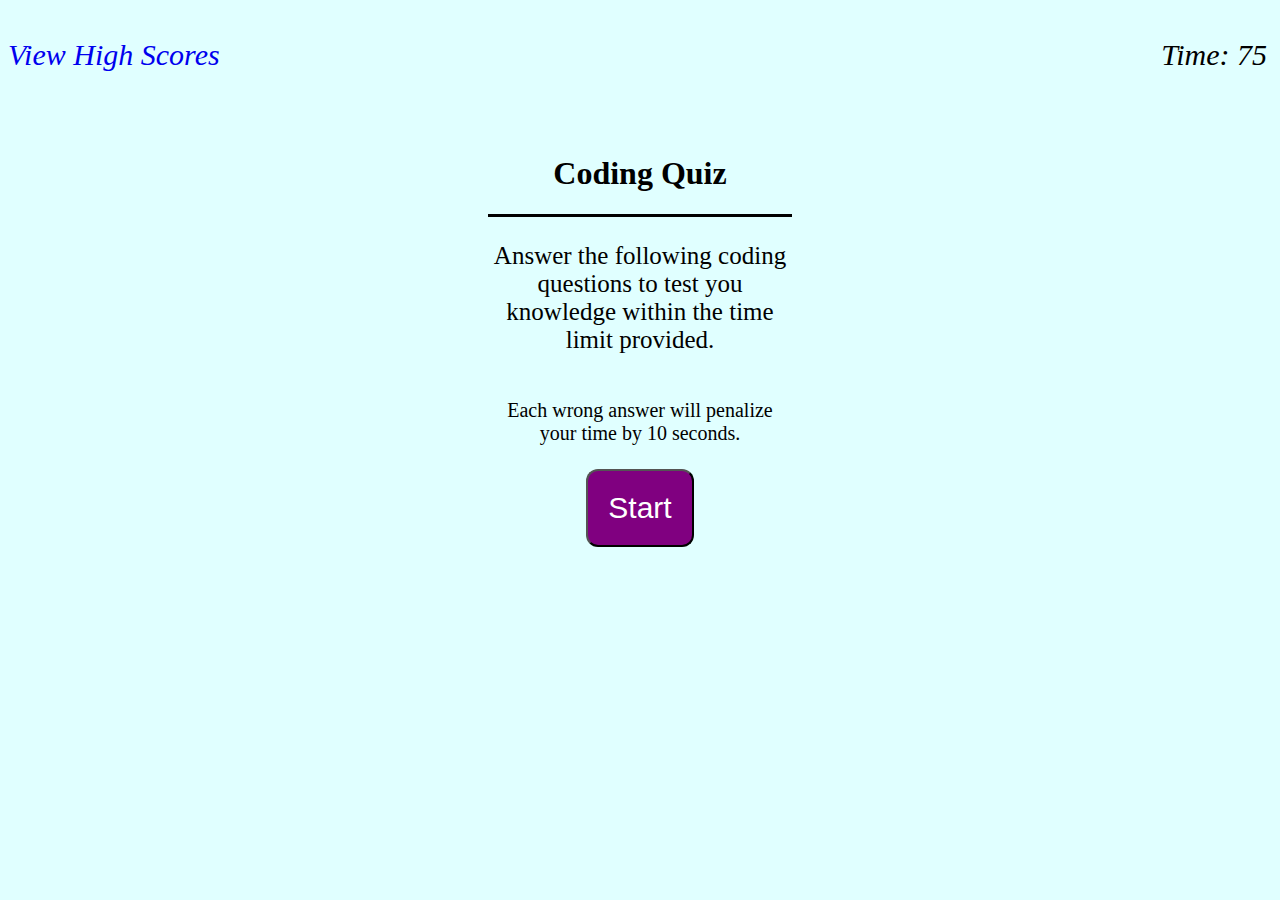
<file: index.html>
<!DOCTYPE html>
<html lang="en">
<head>
    <meta charset="UTF-8">
    <meta http-equiv="X-UA-Compatible" content="IE=edge">
    <meta name="viewport" content="width=device-width, initial-scale=1.0">
    <title>Coding Quiz</title>
    <link rel="stylesheet" href="./assets/style.css">
</head>

<body>
    <nav>
        <a href="./highscores.html">
            <p>View High Scores</p></a>
            <p>Time: <span id="timer">75</span></p>
    </nav>

    <main id="quiz">
        <div class="home">
            <h1><bold>Coding Quiz</bold></h1>
        </div>

        <div class="underh1">
            <p>Answer the following coding questions to test you knowledge within the time limit provided.</p>
            </div>

        <div class="rules">
            <p>Each wrong answer will penalize your time by 10 seconds.</p>
        </div>

            <!-- Start Quiz Button -->
        <div><button class="start-button">Start</button></div>    
  
    </main>
   <script src="./assets/script.js"></script> 

</body>
</html>
</file>
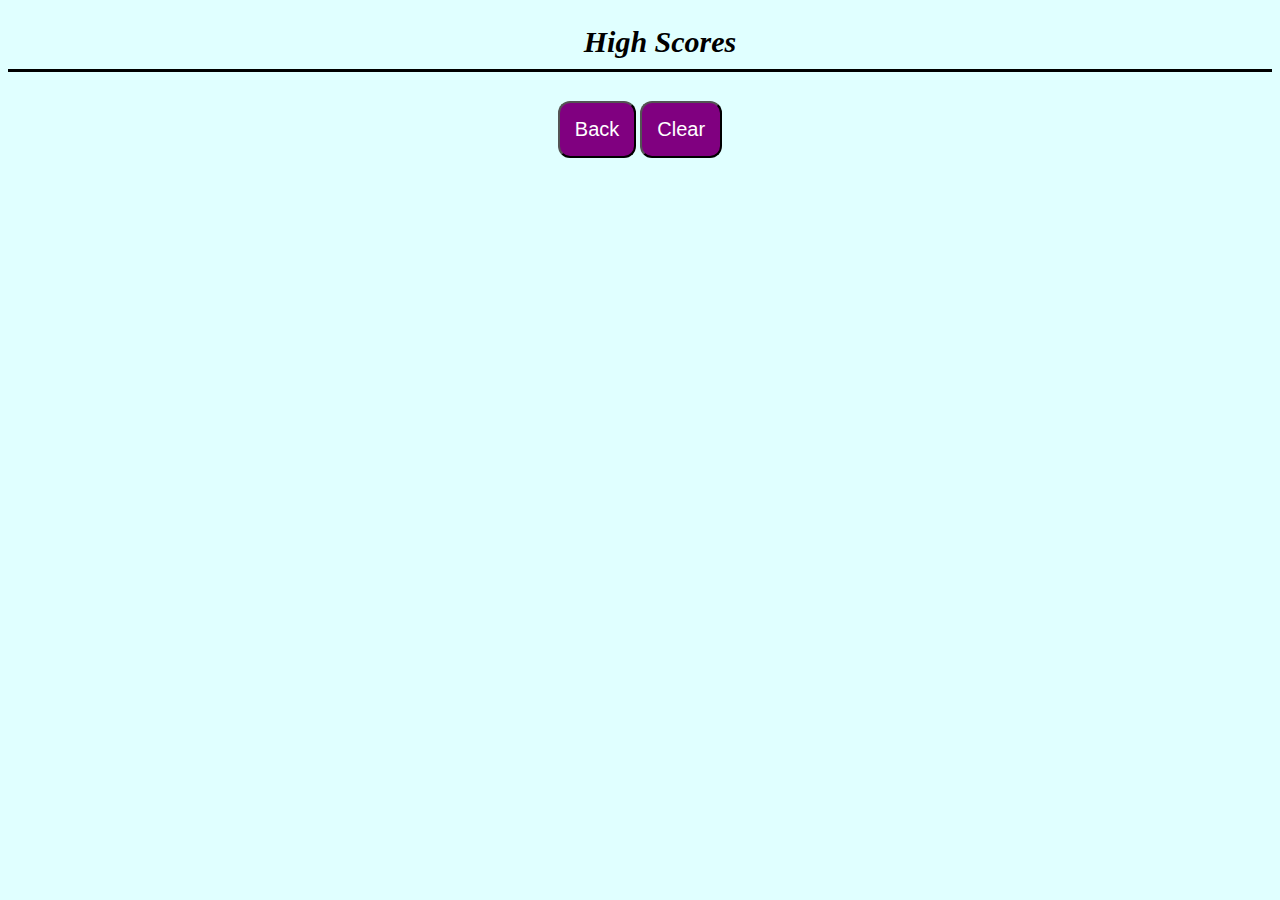
<file: highscores.html>
<!DOCTYPE html>
<html lang="en">
<head>
    <meta charset="UTF-8">
    <meta http-equiv="X-UA-Compatible" content="IE=edge">
    <meta name="viewport" content="width=, initial-scale=1.0">
    <link rel="stylesheet" href="./assets/style.css">
    <title>High Scores</title>
</head>
<body>
    
    <main>
        <h2>High Scores</h2>

        <div>    
            <a href="./index.html"><input type="button" id="back" value="Back"></a>
            <input type="button" id="clear" value="Clear">
        </div> 

        <div id="list">
            <ul></ul>
        </div>

    </main>
  <script src="./assets/scores.js"></script>  
</body>
</html>
</file>
<file: assets/style.css>
* {
    background-color: lightcyan;
}

nav {
    display: flex;
    justify-content: space-between;
    font-size: 30px;
    color: black;
    font-style: oblique;
    max-width: 100%;
}

#timer {
    padding-right: 5px;
    font-style: oblique;
}

div {
    display: flex;
    justify-content: center;
    align-items: center;
    text-align: center;
}

h1 {
    display: flex;
    justify-content: center;
    align-items: center;
}

.home {
    display: flex;
    justify-content: center;
    align-items: center;
    border-bottom: 3px solid black;
}

.underh1 {
    display: flex;
    justify-content: center;
    align-items: center;
    font-size: 25px;
}

.rules {
    display: flex;
    justify-content: center;
    align-items: center;
    font-size: 20px;
}

h2 {
    display: flex;
    justify-content: center;
    font-style: oblique;
    font-size: 30px;
    padding-left: 40px;
    border-bottom: 3px solid black;
    padding-bottom: 10px;
}

.start-button {
    background-color: purple;
    border-radius: 12px;
    font-size: 30px;
    color: white;
    padding: 20px;
    margin: 4px 2px;
    display: flex;
}

.start-button:hover {
    background-color: rgb(136, 89, 136);
}

input {
    display: flex;
    justify-content: center;
    align-items: center;
    background-color: purple;
    border-radius: 12px;
    font-size: 30px;
    color: white;
    padding: 10px;
    margin: 4px 2px; 
}

a:link {
    text-decoration: none;
}

input:hover {
    background-color: rgb(136, 89, 136);
}


#back {
    background-color: purple;
    border-radius: 12px;
    font-size: 20px;
    color: white;
    padding: 15px;
    margin: 4px 2px;
    display: flex;
}

#back:hover {
    background-color: rgb(136, 89, 136);
}

#clear {
    background-color: purple;
    border-radius: 12px;
    font-size: 20px;
    color: white;
    padding: 15px;
    margin: 4px 2px;
    display: flex;
}

#clear:hover {
    background-color: rgb(136, 89, 136);
}

#list {
    display: flex;
    justify-content: center;
    align-items: center;
    font-size: 25px;
}

#initials {
    background-color: azure;
    justify-content: center;
    align-items: center;
    font-size: medium;
    color: black;
}

#submit {
    background-color: purple;
    border-radius: 12px;
    font-size: 20px;
    color: white;
    padding: 15px;
    margin: 4px 2px;
    display: flex;
}

#quiz {
    text-align: center;
    margin: 2rem 30rem;
}

.userInit {
    font-size: 20px;
}

button {
    background-color: purple;
    border-radius: 10px;
    font-size: 20px;
    color: white;
    padding: 20px;
    margin: 4px 2px;
    display: flex;
    max-width: 300px;
    
}

.selector {
    display: flex;
    flex-direction: column;
    align-items: flex-start;
    margin: 0 25%;
    
}

button:hover {
    background-color: rgb(136, 89, 136);
}

@media (max-width: 912px) {
    nav {
        font-size: 1.5rem;
        margin: 16px 0px 0px 0px;
        padding: 10px 15px;
    }

    #quiz {
        font-size: 1.5rem;
        display: flex;
        display: inline;
    }
}

@media (max-width: 390px) {
    nav {
        font-size: 1rem;
        margin: 8px 0px 0px 0px;
        padding: 8px 12px;
    }

    #quiz {
        font-size: 1rem;
        display: flex;
        display: inline;
    }
}
</file>
